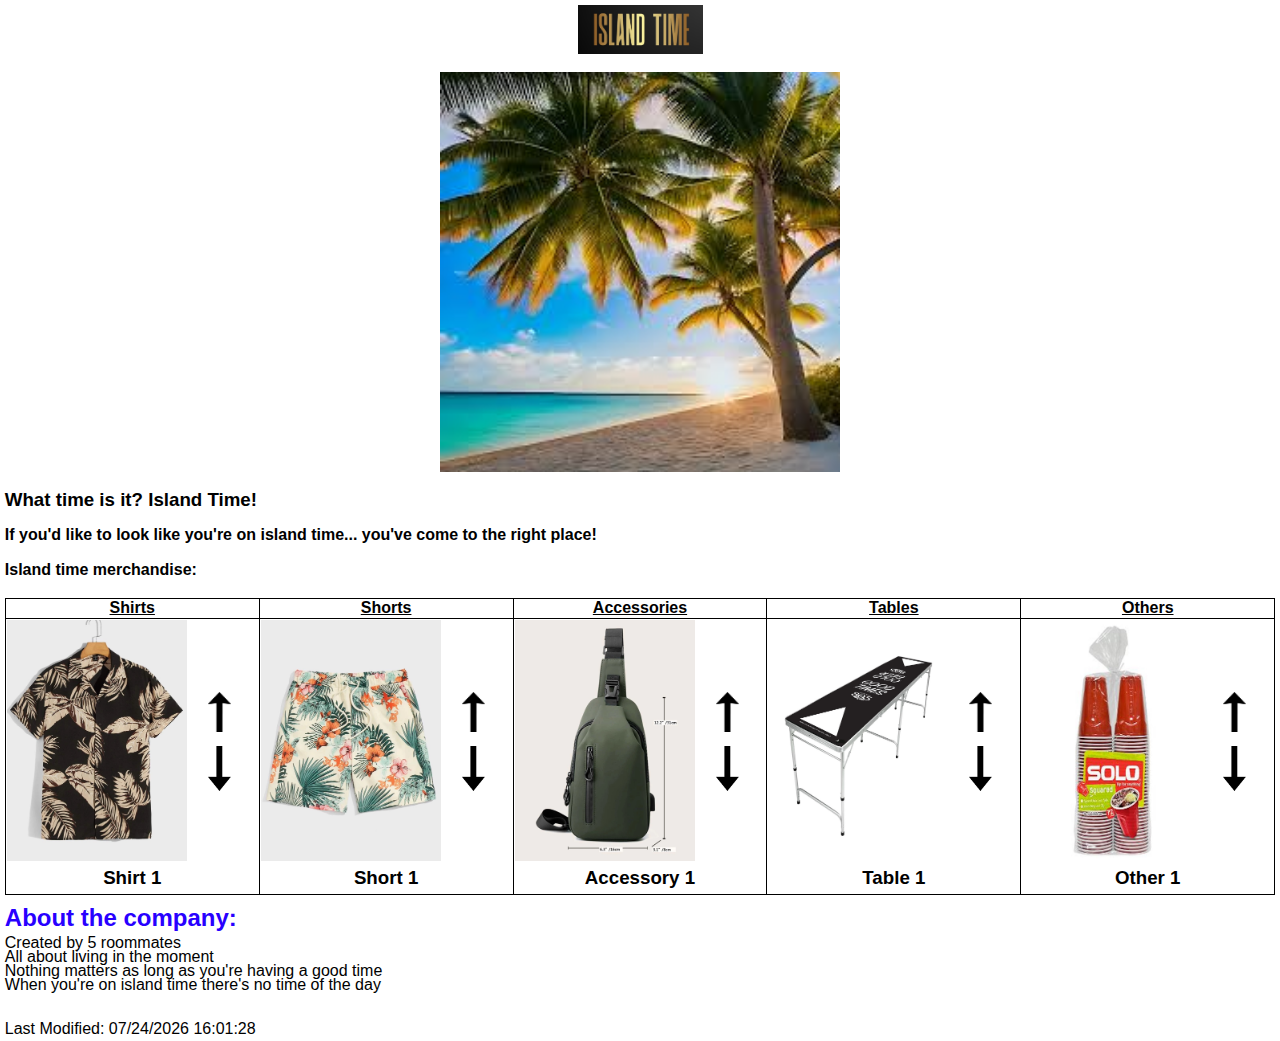
<file: index.html>
<!DOCTYPE html>
<html>

  <head>
    <meta charset="utf-8">
    <meta name="viewport" content="width=device-width, initial-scale=1">
    <title>Island Time Co.</title>
    <link rel="stylesheet" href="island_time_style_home.css">
    <script src="island_time_script_home.js"></script>
  </head>
  
  <body>
    <div class = "logoImgStyle">
        <img  class = "logoImgHome" src="assetsForHome/IslandTimeLogoHome.jpg" alt="Logo">
    </div>
    
    <p style = "text-align: center;">
      <img src="assetsForHome/islandtimeFrontPic.jpeg" width="400px"  alt="Home page front picture">
    </p>
    
    <p> 
      <h3>
        What time is it? Island Time!
      </h3>
        
      <h4>
        If you'd like to look like you're on island time... you've come to the right place! 
      </h4>
    
      <h4>
        Island time merchandise:
      </h4>
    
      <!-- 
      Start of the table that will have the featured items of each category along with hyperlink to each of the items own page.
      The fitst <tr> creates the name of each column.
      -->
      <table style="width:100%">
        <tr>
          <th style="width:20%" class = "titleRow">
            <a class =  "featureLink" href= "AllProductsPage/hawaiianShirtFilter.html">Shirts</a>
          </th>
          <th style="width:20%" class = "titleRow">
            <a class =  "featureLink" href="AllProductsPage/bottomsFilter.html">Shorts</a>
          </th> 
          <th style="width:20%" class = "titleRow">
            <a class =  "featureLink" href="https://accessories-for-it.glitch.me">Accessories</a>
          </th>
          <th style="width:20%" class = "titleRow">
            <a class =  "featureLink" href="https://tables-for-it.glitch.me">Tables</a>
          </th>
          <th style="width:20%" class = "titleRow">
            <a class =  "featureLink" href="https://otheritems-for-it.glitch.me">Others</a>
          </th>
        </tr>
        
        <!--
        This the 2nd row of the first coulmun, the one that has Hawaiian shirts in it.
        This slot will show the featured shirts that Island Time is offering.
        -->
        <tr>
          <td>
            <div class = "row">
              <div class = "column1">
                <img id="slideShirt" class = "IMGsize" src="assetsForHome/Shirts/Shirt1.jpeg" alt="Hawaiian Shirt 1">
              </div>

              <div class = "column2">
                <img onclick="nextShirt()" class = "arrow" src="assetsForHome/UpArrow.png" alt="Up arrow">
                <br>
                <img onclick="previousShirt()" class = "arrow" src="assetsForHome/DownArrow.png" alt="down arrow">
              </div>
          
            </div> 
            <h3 class = "shirt" id ="shirtName" style = "text-align: center;">
              Shirt 1
            </h3> 
          </td>
          
          <!--
          This the 2nd row of the second coulmun, the one that has Hawaiian shorts in it.
          This slot will show the featured shorts that Island Time is offering.
          -->
          <td >
            <div class = "row">
              <div class = "column1">
                <img id="slideShort" class = "IMGsize" src="assetsForHome/Shorts/short1.jpeg" alt="Shorts 1">
              </div>

             <div class = "column2">
                <img onclick="nextShort()" class = "arrow" src="assetsForHome/UpArrow.png" alt="Up arrow">
                <br>
                <img onclick="previousShort()" class = "arrow" src="assetsForHome/DownArrow.png" alt="Down arrow">
              </div>

            </div>
            <h3 class = "short" id ="shortName" style = "text-align: center;">
              Short 1
            </h3>
          </td> 
          
          <!--
          This the 2nd row of the third coulmun, the one that has island time accessories in it.
          This slot will show the featured accessories that Island Time is offering.
          -->
          <td>
            <div class = "row">
              <div class = "column1">
                <img id="slideAccessory" class = "IMGsize" src="assetsForHome/Accessories/accessory1.jpeg" alt="Accessory 1">
              </div>

             <div class = "column2">
                <img onclick="nextAccessory()" class = "arrow" src="assetsForHome/UpArrow.png" alt="Up arrow">
                <br>
                <img onclick="previousAccessory()" class = "arrow" src="assetsForHome/DownArrow.png" alt="Down arrow">
              </div>

            </div>
            <h3 class = "accessory" id ="accessoryName" style = "text-align: center;">
              Accessory 1
            </h3>
          </td>
          
          <!--
          This the 2nd row of the fourth coulmun, the one that has island time tables in it.
          This slot will show the featured tables that Island Time is offering.
          -->
          <td>
            <div class = "row">
              <div class = "column1">
                <img id="slideTable" class = "IMGsize" src="assetsForHome/Tables/pong_table_IT.jpeg" alt="Table 1">        
              </div>

             <div class = "column2">
                <img onclick="nextTable()" class = "arrow" src="assetsForHome/UpArrow.png" alt="Up arrow">
                <br>
                <img onclick="previousTable()" class = "arrow" src="assetsForHome/DownArrow.png" alt="Down arrow">
              </div>

            </div>
            <h3 class = "table" id ="tableName" style = "text-align: center;">
              Table 1
            </h3>
          </td>
          
          <!--
          This the 2nd row of the fifth coulmun, the one that has a variety of island time items not sold in the other columns.
          This slot will show the featured other items that Island Time is offering.
          -->
          <td>
            <div class = "row">
              <div class = "column1">

                <img id="slideOther" class = "IMGsize" src="assetsForHome/others/other1.jpeg" alt="Other 1">
              </div>

             <div class = "column2">
                <img onclick="nextOther()" class = "arrow" src="assetsForHome/UpArrow.png" alt="Up arrow">
                <br>
                <img onclick="previousOther()" class = "arrow" src="assetsForHome/DownArrow.png" alt="Down arrow">
              </div>
              
            </div>
            <h3 class = "other" id ="otherName" style = "text-align: center;">
              Other 1
            </h3>
          </td>
          
        </tr>
        
      </table>
    
    
      <h2>
        <strong>About the company:</strong>
      </h2>
        
        <li>Created by 5 roommates</li>
        <li>All about living in the moment</li>
        <li>Nothing matters as long as you're having a good time</li>
        <li>When you're on island time there's no time of the day</li>
    </p>
  
      
    
    <!--This is just a comment; it does not affect your page.
        Do not change or delete the code below; 
        it allows the Glitch "Remix" button to appear in the top-right corner-->
    
    
    <br />
    Last Modified:
    <script>
      document.write(document.lastModified);
    </script>
  </body>
  
</html>
</file>
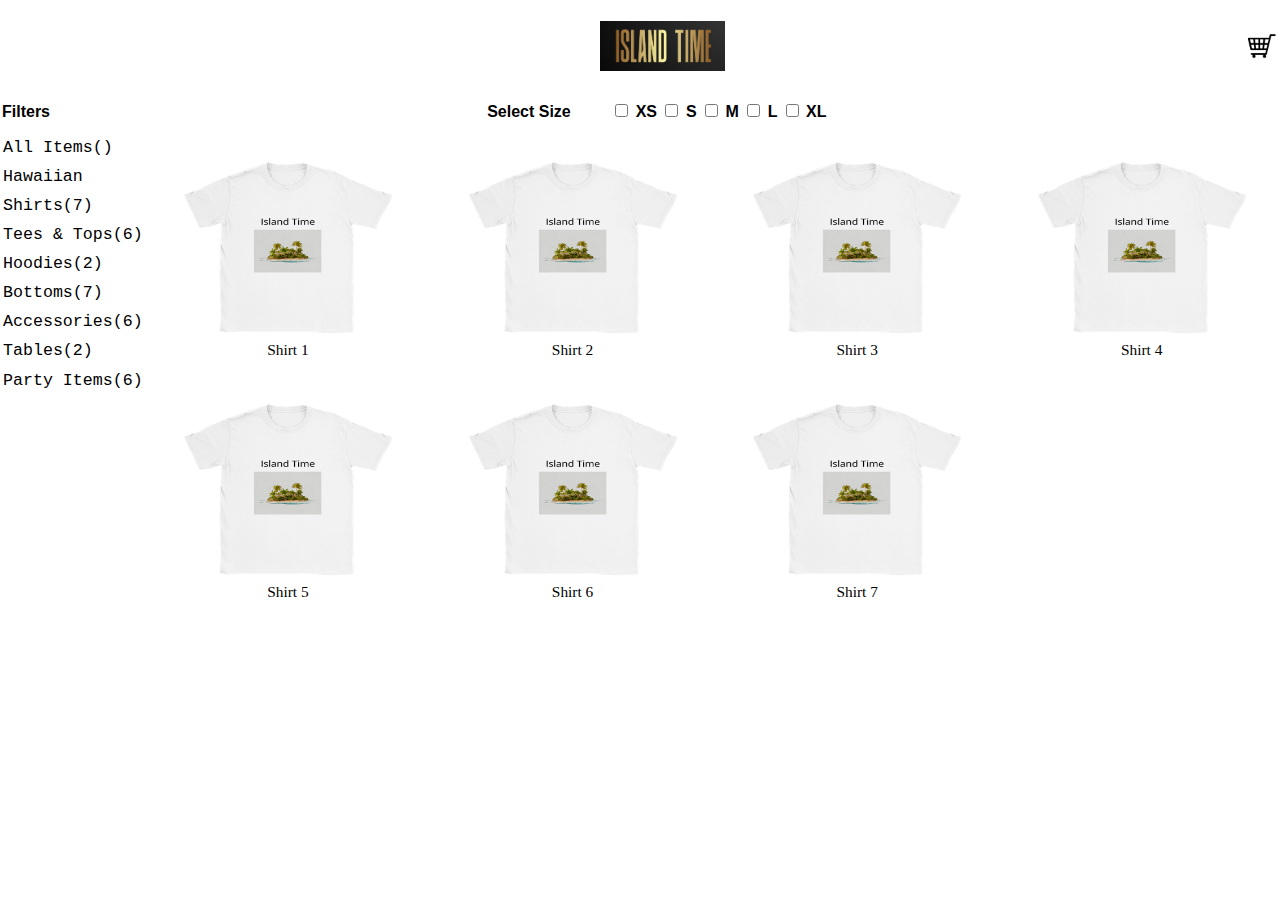
<file: AllProductsPage/accessoriesFilter.html>
<!DOCTYPE html>
<html lang="en">
<head>
    <meta charset="utf-8">
    <meta name="viewport" content="width=device-width, initial-scale=1">
    <title>Island Time Co. Shirts</title>
    <link rel="stylesheet" href="items_style.css">
    <!--<script src=""></script>-->
</head>
<body>
    <div class = "headerLinkImage">
        <h1>
            <a class = "itemLink" href="../index.html"><img  class = "logoImg" src="assestsForProductsPage/IslandTimeLogo.jpg" alt="Logo"></a>
        </h1>
        <a class = "itemLink" href="islandTimeCart.html"><img  class = "cartImg" src="assestsForProductsPage/shopping-cart-icon.jpeg" alt="ShoppingCart"></a>
    </div>
        
        
    <table style="width:100%">
        <tr> 
            <th style= "width:10%" class = "islandCategory">
                Filters
        
            </th>
            <th style="width:90%"> 

                <form>
                    <fieldset class = "sizeBox" data-role = "controlgroup" data-type = "horizontal">
                        Select Size
                       <input style = "margin-left: 3em;" type = "checkbox" id = "checkbox 1" />
                       <label for = "checkbox 1">XS</label>
           
                       <input type = "checkbox" id = "checkbox 2" />
                       <label for = "checkbox 2">S</label>
           
                       <input type = "checkbox" id = "checkbox 3" />
                       <label for = "checkbox 3">M</label>

                       <input type = "checkbox" id = "checkbox 4" />
                       <label for = "checkbox 3">L</label>

                       <input type = "checkbox" id = "checkbox 5" />
                       <label for = "checkbox 3">XL</label>
                    </fieldset>
                </form>
            </th>
        </tr>
        <tr>
            <td class = "categoryCol">
                <a class = "itemLink" href="AllItems.html" >All Items()</a>
                <br>
                <a class = "itemLink" href="hawaiianShirtFilter.html" >Hawaiian Shirts(7)</a>
                <br>
                <a class = "itemLink" href="TopsandTs.html" >Tees & Tops(6)</a>
                <br>
                <a class = "itemLink" href="hoodiesFilter.html" >Hoodies(2)</a>
                <br>
                <a class = "itemLink" href="bottomsFilter.html" >Bottoms(7)</a>
                <br>
                Accessories(6)
                <br>
                Tables(2)
                <br>
                Party Items(6)
            </td>

            <td>
                <div class ="island-grid-container">
                    <div class = "island-item"> 
                        <img  class = "itemImg" src="assestsForProductsPage/IslandTimeHolderShirt.png" alt="Shirt 1">
                        <center>Shirt 1</center>
                    </div>
                    <div class = "island-item"> 
                        <img  class = "itemImg" src="assestsForProductsPage/IslandTimeHolderShirt.png" alt="Shirt 2">
                        <center>Shirt 2</center>
                    </div>
                    <div class = "island-item"> 
                        <img  class = "itemImg" src="assestsForProductsPage/IslandTimeHolderShirt.png" alt="Shirt 3">
                        <center>Shirt 3</center>
                    </div>
                    <div class = "island-item">
                        <img  class = "itemImg" src="assestsForProductsPage/IslandTimeHolderShirt.png" alt="Shirt 4">
                        <center>Shirt 4</center>
                    </div>
                    <div class = "island-item"> 
                        <img  class = "itemImg" src="assestsForProductsPage/IslandTimeHolderShirt.png" alt="Shirt 5">
                        <center>Shirt 5</center>
                    </div>
                    <div class = "island-item"> 
                        <img  class = "itemImg" src="assestsForProductsPage/IslandTimeHolderShirt.png" alt="Shirt 6">
                        <center>Shirt 6</center>
                    </div>
                    <div class = "island-item"> 
                        <img  class = "itemImg" src="assestsForProductsPage/IslandTimeHolderShirt.png" alt="Shirt 7">
                        <center>Shirt 7</center>
                    </div>
                </div>
            </td>
        </tr>
    </table>
</body>
</html>
</file>
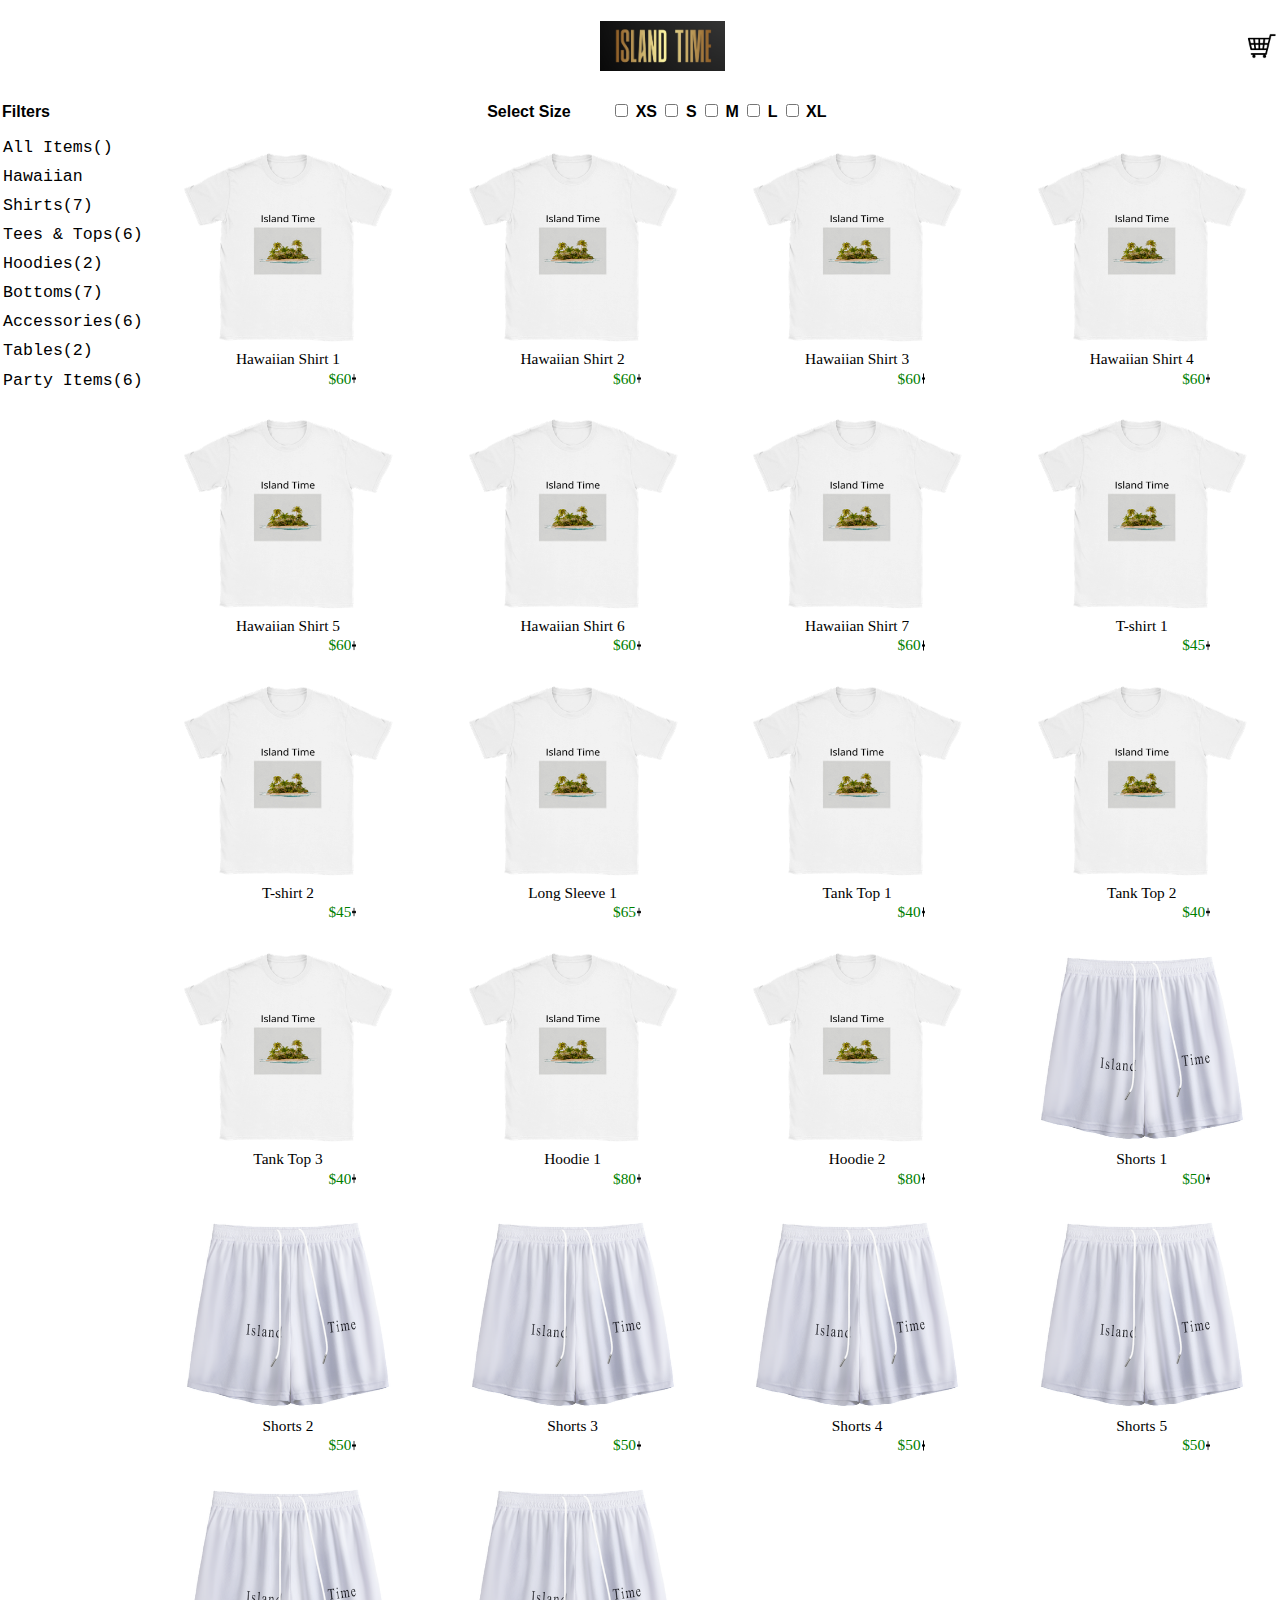
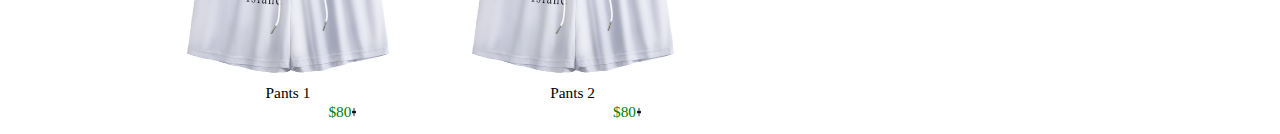
<file: AllProductsPage/AllItems.html>
<!DOCTYPE html>
<html lang="en">
<head>
    <meta charset="utf-8">
    <meta name="viewport" content="width=device-width, initial-scale=1">
    <title>Island Time Co. Shirts</title>
    <link rel="stylesheet" href="items_style.css">
    <!--<script src=""></script>-->
</head>
<body>
        
     <div class = "headerLinkImage">
        <h1>
            <a class = "itemLink" href="../index.html"><img  class = "logoImg" src="assestsForProductsPage/IslandTimeLogo.jpg" alt="Logo"></a>
        </h1>
        <a class = "itemLink" href="islandTimeCart.html"><img  class = "cartImg" src="assestsForProductsPage/shopping-cart-icon.jpeg" alt="ShoppingCart"></a>
    </div>
        
        
    <table style="width:100%">
        <tr> 
            <th style= "width:10%" class = "islandCategory">
                Filters
        
            </th>
            <th style="width:90%"> 

                <form>
                    <fieldset class = "sizeBox" data-role = "controlgroup" data-type = "horizontal">
                        Select Size
                       <input style = "margin-left: 3em;" type = "checkbox" id = "checkbox 1" />
                       <label for = "checkbox 1">XS</label>
           
                       <input type = "checkbox" id = "checkbox 2" />
                       <label for = "checkbox 2">S</label>
           
                       <input type = "checkbox" id = "checkbox 3" />
                       <label for = "checkbox 3">M</label>

                       <input type = "checkbox" id = "checkbox 4" />
                       <label for = "checkbox 3">L</label>

                       <input type = "checkbox" id = "checkbox 5" />
                       <label for = "checkbox 3">XL</label>
                    </fieldset>
                </form>
            </th>
        </tr>

        
        <tr>
            <td class = "categoryCol">
                All Items()
                <br>
                <a class = "itemLink" href="hawaiianShirtFilter.html" >Hawaiian Shirts(7)</a>
                <br>
                <a class = "itemLink" href="TopsandTs.html" >Tees & Tops(6)</a>
                <br>
                <a class = "itemLink" href="hoodiesFilter.html" >Hoodies(2)</a>
                <br>
                <a class = "itemLink" href="bottomsFilter.html" >Bottoms(7)</a>
                <br>
                Accessories(6)
                <br>
                Tables(2)
                <br>
                Party Items(6)


            </td>

            <td>
                <div class ="island-grid-container">
                    <div class = "island-item" style = "text-align: center;"> 
                        <img  class = "itemImg" src="assestsForProductsPage/IslandTimeHolderShirt.png" alt="Hawaiian Shirt 1">
                        Hawaiian Shirt 1
                        <div class="priceAmount">
                            $60
                            <img id = "Hawaiian Shirt 1" onclick = "addToCart('Hawaiian Shirt 1')" class = "addCartImg" src="assestsForProductsPage/plusSignForCart.jpeg" alt="addCart">
                        </div>
                    </div>
                    <div class = "island-item" style = "text-align: center;"> 
                        <img  class = "itemImg" src="assestsForProductsPage/IslandTimeHolderShirt.png" alt="Hawaiian Shirt 2">
                        Hawaiian Shirt 2
                        <div class="priceAmount">
                            $60
                            <img id = "Hawaiian Shirt 2" onclick = "addToCart('Hawaiian Shirt 2')" class = "addCartImg" src="assestsForProductsPage/plusSignForCart.jpeg" alt="addCart">
                        </div>
                    </div>
                    <div class = "island-item" style = "text-align: center;"> 
                        <img  class = "itemImg" src="assestsForProductsPage/IslandTimeHolderShirt.png" alt="Hawaiian Shirt 3">
                        Hawaiian Shirt 3
                        <div class="priceAmount">
                            $60
                            <img id = "Hawaiian Shirt 3" onclick = "addToCart('Hawaiian Shirt 3')" class = "addCartImg" src="assestsForProductsPage/plusSignForCart.jpeg" alt="addCart">
                        </div>
                    </div>
                    <div class = "island-item" style = "text-align: center;">
                        <img  class = "itemImg" src="assestsForProductsPage/IslandTimeHolderShirt.png" alt="Hawaiian Shirt 4">
                        Hawaiian Shirt 4
                        <div class="priceAmount">
                            $60
                            <img  class = "addCartImg" src="assestsForProductsPage/plusSignForCart.jpeg" alt="addCart">
                        </div>
                    </div>
                    <div class = "island-item" style = "text-align: center;"> 
                        <img  class = "itemImg" src="assestsForProductsPage/IslandTimeHolderShirt.png" alt="Hawaiian Shirt 5">
                        Hawaiian Shirt 5
                        <div class="priceAmount">
                            $60
                            <img  class = "addCartImg" src="assestsForProductsPage/plusSignForCart.jpeg" alt="addCart">
                        </div>
                    </div>
                    <div class = "island-item" style = "text-align: center;"> 
                        <img  class = "itemImg" src="assestsForProductsPage/IslandTimeHolderShirt.png" alt="Hawaiian Shirt 6">
                        Hawaiian Shirt 6
                        <div class="priceAmount">
                            $60
                            <img  class = "addCartImg" src="assestsForProductsPage/plusSignForCart.jpeg" alt="addCart">
                        </div>
                    </div>
                    <div class = "island-item" style = "text-align: center;"> 
                        <img  class = "itemImg" src="assestsForProductsPage/IslandTimeHolderShirt.png" alt="Hawaiian Shirt 7">
                        Hawaiian Shirt 7
                        <div class="priceAmount">
                            $60
                            <img  class = "addCartImg" src="assestsForProductsPage/plusSignForCart.jpeg" alt="addCart">
                        </div>
                    </div>

                    <div class = "island-item" style = "text-align: center;"> 
                        <img  class = "itemImg" src="assestsForProductsPage/IslandTimeHolderShirt.png" alt="T-shirt 1">
                        T-shirt 1
                        <div class="priceAmount">
                            $45
                            <img  class = "addCartImg" src="assestsForProductsPage/plusSignForCart.jpeg" alt="addCart">
                        </div>
                    </div>
                    <div class = "island-item" style = "text-align: center;"> 
                        <img  class = "itemImg" src="assestsForProductsPage/IslandTimeHolderShirt.png" alt="T-shirt 2">
                        T-shirt 2
                        <div class="priceAmount">
                            $45
                            <img  class = "addCartImg" src="assestsForProductsPage/plusSignForCart.jpeg" alt="addCart">
                        </div>
                    </div>
                    <div class = "island-item" style = "text-align: center;"> 
                        <img  class = "itemImg" src="assestsForProductsPage/IslandTimeHolderShirt.png" alt="Long Sleeve 1">
                        Long Sleeve 1
                        <div class="priceAmount">
                            $65
                            <img  class = "addCartImg" src="assestsForProductsPage/plusSignForCart.jpeg" alt="addCart">
                        </div>
                    </div>
                    <div class = "island-item" style = "text-align: center;">
                        <img  class = "itemImg" src="assestsForProductsPage/IslandTimeHolderShirt.png" alt="Tank Top 1">
                        Tank Top 1
                        <div class="priceAmount">
                            $40
                            <img  class = "addCartImg" src="assestsForProductsPage/plusSignForCart.jpeg" alt="addCart">
                        </div>
                    </div>
                    <div class = "island-item" style = "text-align: center;"> 
                        <img  class = "itemImg" src="assestsForProductsPage/IslandTimeHolderShirt.png" alt="Tank Top 2">
                        Tank Top 2
                        <div class="priceAmount">
                            $40
                            <img  class = "addCartImg" src="assestsForProductsPage/plusSignForCart.jpeg" alt="addCart">
                        </div>
                    </div>
                    <div class = "island-item" style = "text-align: center;"> 
                        <img  class = "itemImg" src="assestsForProductsPage/IslandTimeHolderShirt.png" alt="Tank Top 3">
                        Tank Top 3
                        <div class="priceAmount">
                            $40
                            <img  class = "addCartImg" src="assestsForProductsPage/plusSignForCart.jpeg" alt="addCart">
                        </div>
                    </div>
        
                    <div class = "island-item" style = "text-align: center;"> 
                        <img  class = "itemImg" src="assestsForProductsPage/IslandTimeHolderShirt.png" alt="Hoodie 1">
                        Hoodie 1
                        <div class="priceAmount">
                            $80
                            <img  class = "addCartImg" src="assestsForProductsPage/plusSignForCart.jpeg" alt="addCart">
                        </div>
                    </div>
                    <div class = "island-item" style = "text-align: center;"> 
                        <img  class = "itemImg" src="assestsForProductsPage/IslandTimeHolderShirt.png" alt="Hoodie 2">
                        Hoodie 2
                        <div class="priceAmount">
                            $80
                            <img  class = "addCartImg" src="assestsForProductsPage/plusSignForCart.jpeg" alt="addCart">
                        </div>
                    </div>

                    <div class = "island-item" style = "text-align: center;"> 
                        <img  class = "itemImg" src="assestsForProductsPage/islandTimeHolderBottoms.png" alt="Shorts 1">
                        Shorts 1
                        <div class="priceAmount">
                            $50
                            <img  class = "addCartImg" src="assestsForProductsPage/plusSignForCart.jpeg" alt="addCart">
                        </div>
                    </div>
                    <div class = "island-item" style = "text-align: center;"> 
                        <img  class = "itemImg" src="assestsForProductsPage/islandTimeHolderBottoms.png" alt="Shorts 2">
                        Shorts 2
                        <div class="priceAmount">
                            $50
                            <img  class = "addCartImg" src="assestsForProductsPage/plusSignForCart.jpeg" alt="addCart">
                        </div>
                    </div>
                    <div class = "island-item" style = "text-align: center;"> 
                        <img  class = "itemImg" src="assestsForProductsPage/islandTimeHolderBottoms.png" alt="Shorts 3">
                        Shorts 3
                        <div class="priceAmount">
                            $50
                            <img  class = "addCartImg" src="assestsForProductsPage/plusSignForCart.jpeg" alt="addCart">
                        </div>
                    </div>
                    <div class = "island-item" style = "text-align: center;"> 
                        <img  class = "itemImg" src="assestsForProductsPage/islandTimeHolderBottoms.png" alt="Shorts 4">
                        Shorts 4
                        <div class="priceAmount">
                            $50
                            <img  class = "addCartImg" src="assestsForProductsPage/plusSignForCart.jpeg" alt="addCart">
                        </div>
                    </div>
                    <div class = "island-item" style = "text-align: center;"> 
                        <img  class = "itemImg" src="assestsForProductsPage/islandTimeHolderBottoms.png" alt="Shorts 5">
                        Shorts 5
                        <div class="priceAmount">
                            $50
                            <img  class = "addCartImg" src="assestsForProductsPage/plusSignForCart.jpeg" alt="addCart">
                        </div>
                    </div>
                    <div class = "island-item" style = "text-align: center;"> 
                        <img  class = "itemImg" src="assestsForProductsPage/islandTimeHolderBottoms.png" alt="Pants 1">
                        Pants 1
                        <div class="priceAmount">
                            $80
                            <img  class = "addCartImg" src="assestsForProductsPage/plusSignForCart.jpeg" alt="addCart">
                        </div>
                    </div>
                    <div class = "island-item" style = "text-align: center;"> 
                        <img  class = "itemImg" src="assestsForProductsPage/islandTimeHolderBottoms.png" alt="Pants 2">
                        Pants 2
                        <div class="priceAmount">
                            $80
                            <img  class = "addCartImg" src="assestsForProductsPage/plusSignForCart.jpeg" alt="addCart">
                        </div>
                    </div>
                </div>
            </td>
        </tr>
    </table>
</body>
</html>
</file>
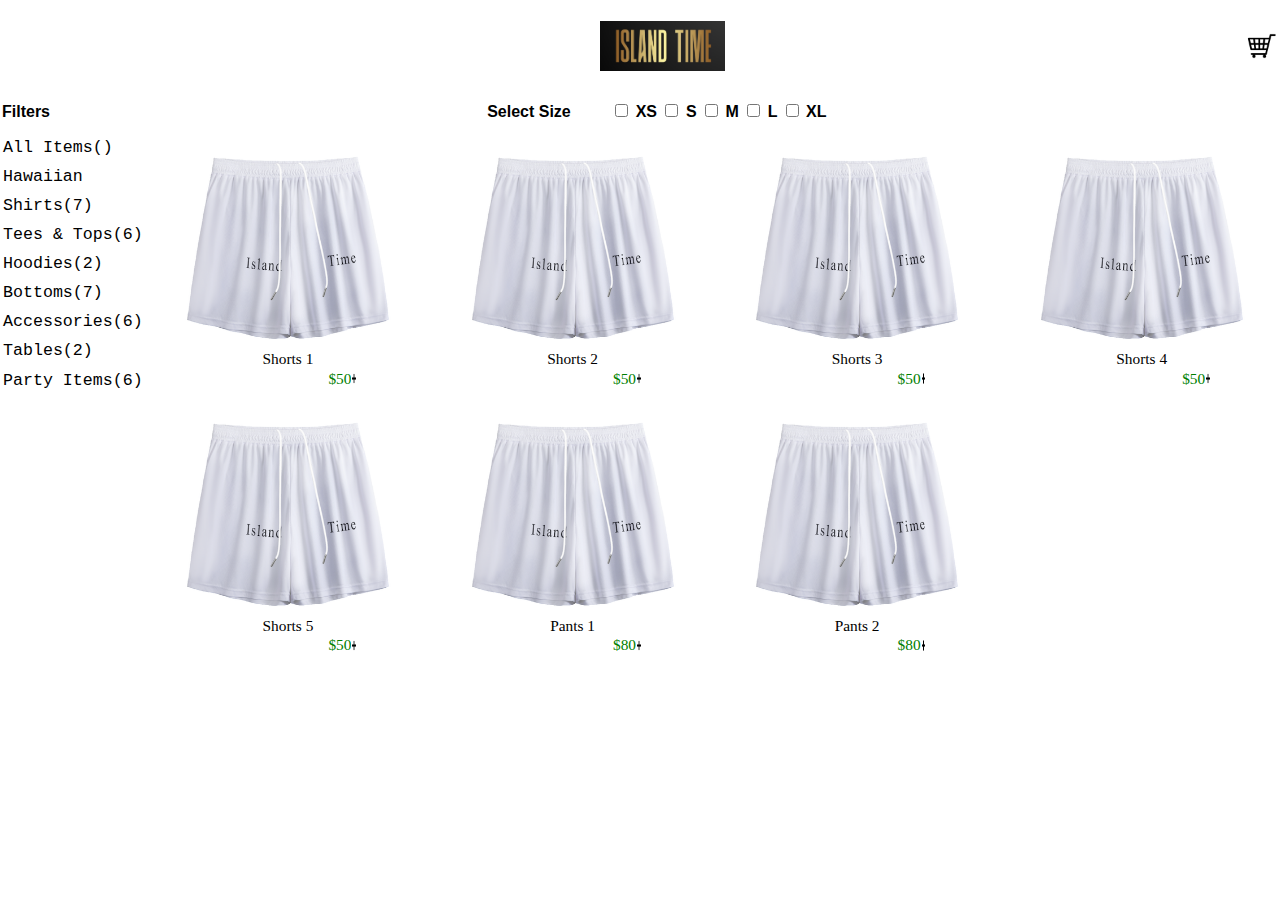
<file: AllProductsPage/bottomsFilter.html>
<!DOCTYPE html>
<html lang="en">
<head>
    <meta charset="utf-8">
    <meta name="viewport" content="width=device-width, initial-scale=1">
    <title>Island Time Co. Shirts</title>
    <link rel="stylesheet" href="items_style.css">
    <!--<script src=""></script>-->
</head>
<body>
    <div class = "headerLinkImage">
        <h1>
            <a class = "itemLink" href="../index.html"><img  class = "logoImg" src="assestsForProductsPage/IslandTimeLogo.jpg" alt="Logo"></a>
        </h1>
        <a class = "itemLink" href="islandTimeCart.html"><img  class = "cartImg" src="assestsForProductsPage/shopping-cart-icon.jpeg" alt="ShoppingCart"></a>
    </div>
        
        
    <table style="width:100%">
        <tr> 
            <th style= "width:10%" class = "islandCategory">
                Filters
        
            </th>
            <th style="width:90%"> 

                <form>
                    <fieldset class = "sizeBox" data-role = "controlgroup" data-type = "horizontal">
                        Select Size
                       <input style = "margin-left: 3em;" type = "checkbox" id = "checkbox 1" />
                       <label for = "checkbox 1">XS</label>
           
                       <input type = "checkbox" id = "checkbox 2" />
                       <label for = "checkbox 2">S</label>
           
                       <input type = "checkbox" id = "checkbox 3" />
                       <label for = "checkbox 3">M</label>

                       <input type = "checkbox" id = "checkbox 4" />
                       <label for = "checkbox 3">L</label>

                       <input type = "checkbox" id = "checkbox 5" />
                       <label for = "checkbox 3">XL</label>
                    </fieldset>
                </form>
            </th>
        </tr>

        <tr>
            <td class = "categoryCol">
                <a class = "itemLink" href="AllItems.html" >All Items()</a>
                <br>
                <a class = "itemLink" href="hawaiianShirtFilter.html" >Hawaiian Shirts(7)</a>
                <br>
                <a class = "itemLink" href="TopsandTs.html" >Tees & Tops(6)</a>
                <br>
                <a class = "itemLink" href="hoodiesFilter.html" >Hoodies(2)</a>
                <br>
                Bottoms(7)
                <br>
                Accessories(6)
                <br>
                Tables(2)
                <br>
                Party Items(6)
            </td>

            <td>
                <div class ="island-grid-container">
                    <div class = "island-item" style = "text-align: center;"> 
                        <img  class = "itemImg" src="assestsForProductsPage/islandTimeHolderBottoms.png" alt="Shorts 1">
                        Shorts 1
                        <div class="priceAmount">
                            $50
                            <img  class = "addCartImg" src="assestsForProductsPage/plusSignForCart.jpeg" alt="addCart">
                        </div>
                    </div>
                    <div class = "island-item" style = "text-align: center;"> 
                        <img  class = "itemImg" src="assestsForProductsPage/islandTimeHolderBottoms.png" alt="Shorts 2">
                        Shorts 2
                        <div class="priceAmount">
                            $50
                            <img  class = "addCartImg" src="assestsForProductsPage/plusSignForCart.jpeg" alt="addCart">
                        </div>
                    </div>
                    <div class = "island-item" style = "text-align: center;"> 
                        <img  class = "itemImg" src="assestsForProductsPage/islandTimeHolderBottoms.png" alt="Shorts 3">
                        Shorts 3
                        <div class="priceAmount">
                            $50
                            <img  class = "addCartImg" src="assestsForProductsPage/plusSignForCart.jpeg" alt="addCart">
                        </div>
                    </div>
                    <div class = "island-item" style = "text-align: center;"> 
                        <img  class = "itemImg" src="assestsForProductsPage/islandTimeHolderBottoms.png" alt="Shorts 4">
                        Shorts 4
                        <div class="priceAmount">
                            $50
                            <img  class = "addCartImg" src="assestsForProductsPage/plusSignForCart.jpeg" alt="addCart">
                        </div>
                    </div>
                    <div class = "island-item" style = "text-align: center;"> 
                        <img  class = "itemImg" src="assestsForProductsPage/islandTimeHolderBottoms.png" alt="Shorts 5">
                        Shorts 5
                        <div class="priceAmount">
                            $50
                            <img  class = "addCartImg" src="assestsForProductsPage/plusSignForCart.jpeg" alt="addCart">
                        </div>
                    </div>
                    <div class = "island-item" style = "text-align: center;"> 
                        <img  class = "itemImg" src="assestsForProductsPage/islandTimeHolderBottoms.png" alt="Pants 1">
                        Pants 1
                        <div class="priceAmount">
                            $80
                            <img  class = "addCartImg" src="assestsForProductsPage/plusSignForCart.jpeg" alt="addCart">
                        </div>
                    </div>
                    <div class = "island-item" style = "text-align: center;"> 
                        <img  class = "itemImg" src="assestsForProductsPage/islandTimeHolderBottoms.png" alt="Pants 2">
                        Pants 2
                        <div class="priceAmount">
                            $80
                            <img  class = "addCartImg" src="assestsForProductsPage/plusSignForCart.jpeg" alt="addCart">
                        </div>
                    </div>
                </div>
            </td>
        </tr>
    </table>
</body>
</html>
</file>
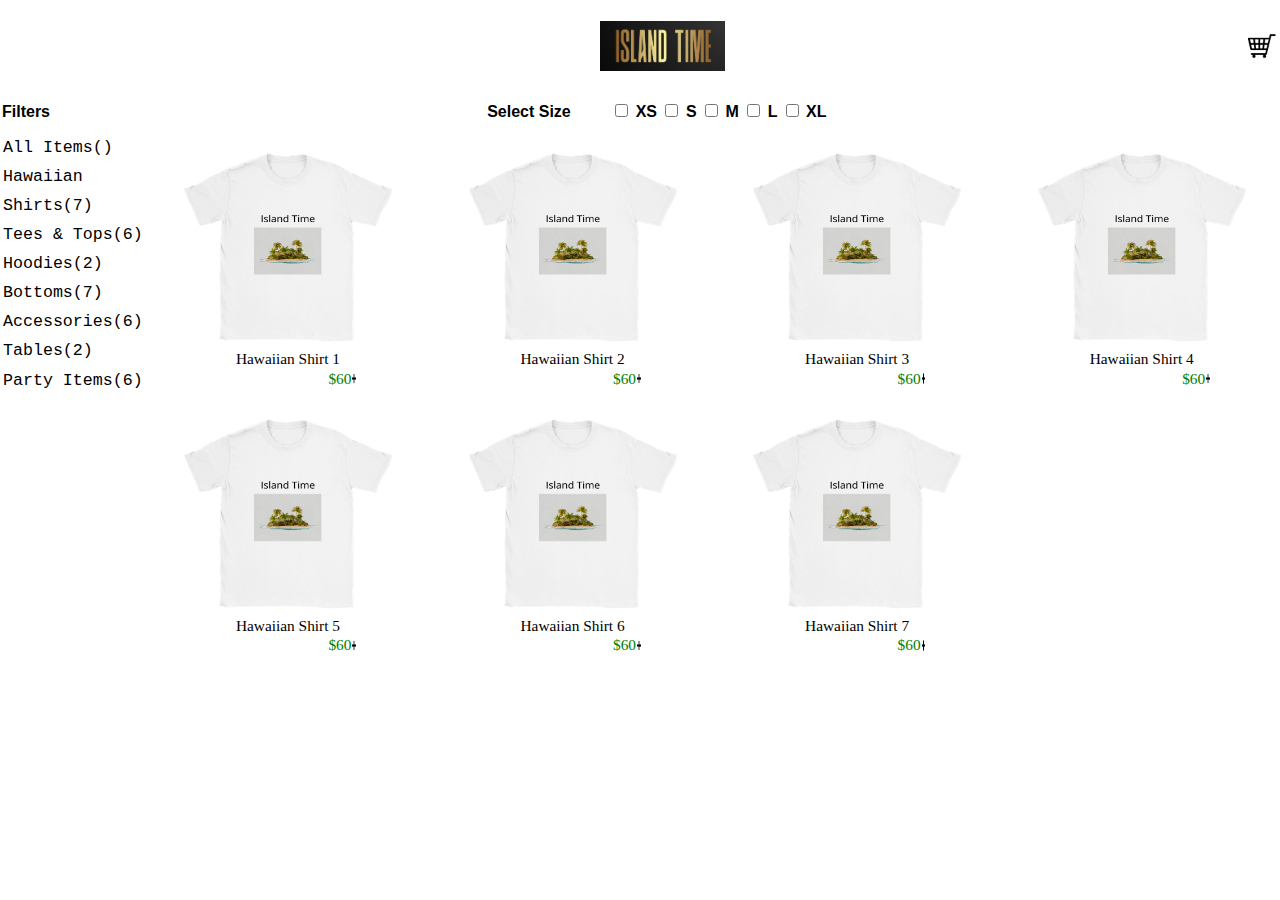
<file: AllProductsPage/hawaiianShirtFilter.html>
<!DOCTYPE html>
<html lang="en">
<head>
    <meta charset="utf-8">
    <meta name="viewport" content="width=device-width, initial-scale=1">
    <title>Island Time Co. Shirts</title>
    <link rel="stylesheet" href="items_style.css">
    <!--<script src=""></script>-->
</head>
<body>
    <div class = "headerLinkImage">
        <h1>
            <a class = "itemLink" href="../index.html"><img  class = "logoImg" src="assestsForProductsPage/IslandTimeLogo.jpg" alt="Logo"></a>
        </h1>
        <a class = "itemLink" href="islandTimeCart.html"><img  class = "cartImg" src="assestsForProductsPage/shopping-cart-icon.jpeg" alt="ShoppingCart"></a>
    </div>
        
        
    <table style="width:100%">
        <tr> 
            <th style= "width:10%" class = "islandCategory">
                Filters
        
            </th>
            <th style="width:90%"> 

                <form>
                    <fieldset class = "sizeBox" data-role = "controlgroup" data-type = "horizontal">
                        Select Size
                       <input style = "margin-left: 3em;" type = "checkbox" id = "checkbox 1" />
                       <label for = "checkbox 1">XS</label>
           
                       <input type = "checkbox" id = "checkbox 2" />
                       <label for = "checkbox 2">S</label>
           
                       <input type = "checkbox" id = "checkbox 3" />
                       <label for = "checkbox 3">M</label>

                       <input type = "checkbox" id = "checkbox 4" />
                       <label for = "checkbox 3">L</label>

                       <input type = "checkbox" id = "checkbox 5" />
                       <label for = "checkbox 3">XL</label>
                    </fieldset>
                </form>
            </th>
        </tr>

        <tr>
            <td class = "categoryCol">
                <a class = "itemLink" href="AllItems.html" >All Items()</a>
                <br>
                Hawaiian Shirts(7)
                <br>
                <a class = "itemLink" href="TopsandTs.html" >Tees & Tops(6)</a>
                <br>
                <a class = "itemLink" href="hoodiesFilter.html" >Hoodies(2)</a>
                <br>
                <a class = "itemLink" href="bottomsFilter.html" >Bottoms(7)</a>
                <br>
                Accessories(6)
                <br>
                Tables(2)
                <br>
                Party Items(6)
            </td>

            <td>
                <div class ="island-grid-container">
                    <div class = "island-item" style = "text-align: center;"> 
                        <img  class = "itemImg" src="assestsForProductsPage/IslandTimeHolderShirt.png" alt="Hawaiian Shirt 1">
                        Hawaiian Shirt 1
                        <div class="priceAmount">
                            $60
                            <img id = "Hawaiian Shirt 1" onclick = "addToCart('Hawaiian Shirt 1')" class = "addCartImg" src="assestsForProductsPage/plusSignForCart.jpeg" alt="addCart">
                        </div>
                    </div>
                    <div class = "island-item" style = "text-align: center;"> 
                        <img  class = "itemImg" src="assestsForProductsPage/IslandTimeHolderShirt.png" alt="Hawaiian Shirt 2">
                        Hawaiian Shirt 2
                        <div class="priceAmount">
                            $60
                            <img id = "Hawaiian Shirt 2" onclick = "addToCart('Hawaiian Shirt 2')" class = "addCartImg" src="assestsForProductsPage/plusSignForCart.jpeg" alt="addCart">
                        </div>
                    </div>
                    <div class = "island-item" style = "text-align: center;"> 
                        <img  class = "itemImg" src="assestsForProductsPage/IslandTimeHolderShirt.png" alt="Hawaiian Shirt 3">
                        Hawaiian Shirt 3
                        <div class="priceAmount">
                            $60
                            <img id = "Hawaiian Shirt 3" onclick = "addToCart('Hawaiian Shirt 3')" class = "addCartImg" src="assestsForProductsPage/plusSignForCart.jpeg" alt="addCart">
                        </div>
                    </div>
                    <div class = "island-item" style = "text-align: center;">
                        <img  class = "itemImg" src="assestsForProductsPage/IslandTimeHolderShirt.png" alt="Hawaiian Shirt 4">
                        Hawaiian Shirt 4
                        <div class="priceAmount">
                            $60
                            <img  class = "addCartImg" src="assestsForProductsPage/plusSignForCart.jpeg" alt="addCart">
                        </div>
                    </div>
                    <div class = "island-item" style = "text-align: center;"> 
                        <img  class = "itemImg" src="assestsForProductsPage/IslandTimeHolderShirt.png" alt="Hawaiian Shirt 5">
                        Hawaiian Shirt 5
                        <div class="priceAmount">
                            $60
                            <img  class = "addCartImg" src="assestsForProductsPage/plusSignForCart.jpeg" alt="addCart">
                        </div>
                    </div>
                    <div class = "island-item" style = "text-align: center;"> 
                        <img  class = "itemImg" src="assestsForProductsPage/IslandTimeHolderShirt.png" alt="Hawaiian Shirt 6">
                        Hawaiian Shirt 6
                        <div class="priceAmount">
                            $60
                            <img  class = "addCartImg" src="assestsForProductsPage/plusSignForCart.jpeg" alt="addCart">
                        </div>
                    </div>
                    <div class = "island-item" style = "text-align: center;"> 
                        <img  class = "itemImg" src="assestsForProductsPage/IslandTimeHolderShirt.png" alt="Hawaiian Shirt 7">
                        Hawaiian Shirt 7
                        <div class="priceAmount">
                            $60
                            <img  class = "addCartImg" src="assestsForProductsPage/plusSignForCart.jpeg" alt="addCart">
                        </div>
                    </div>
                </div>
            </td>
        </tr>
    </table>
</body>
</html>
</file>
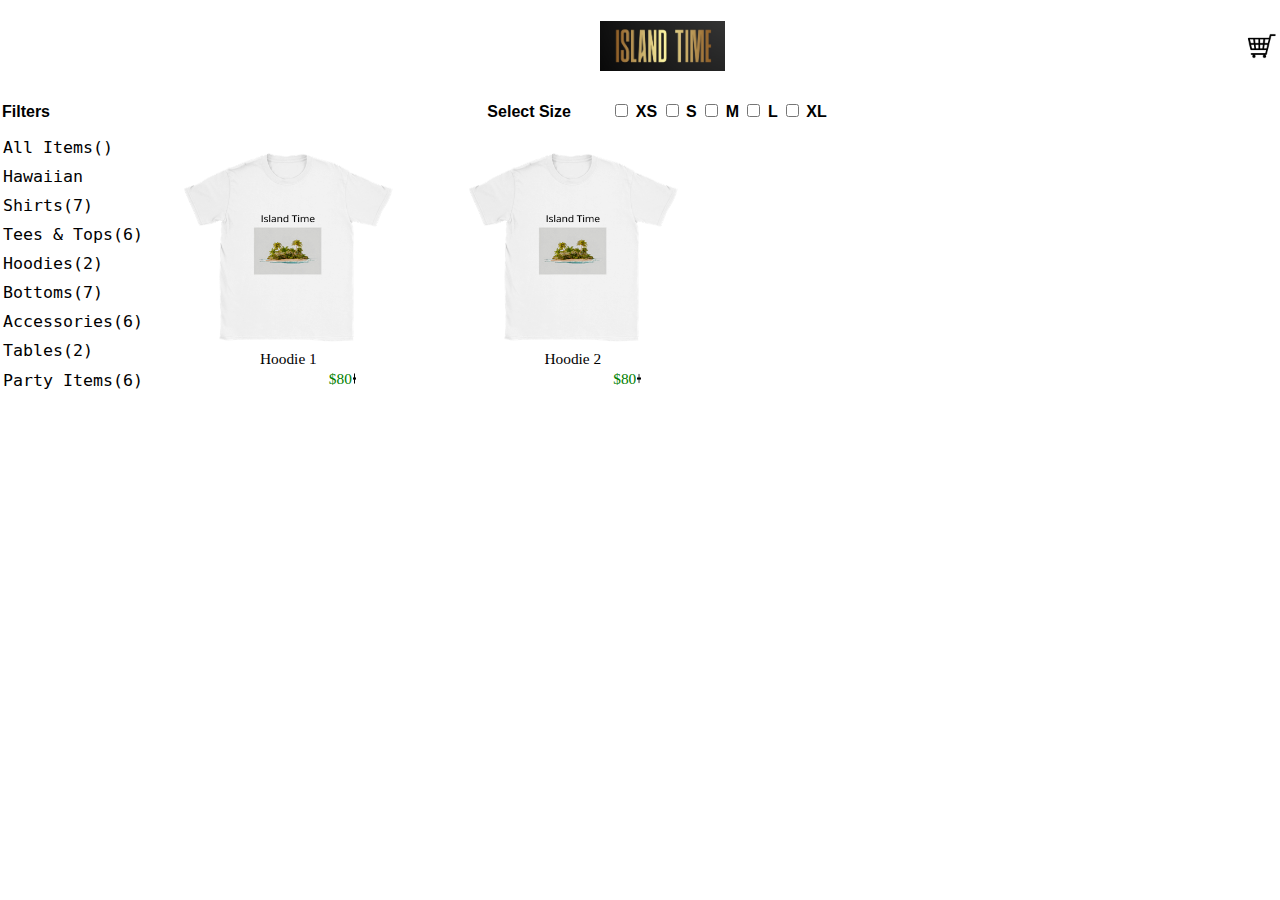
<file: AllProductsPage/hoodiesFilter.html>
<!DOCTYPE html>
<html lang="en">
<head>
    <meta charset="utf-8">
    <meta name="viewport" content="width=device-width, initial-scale=1">
    <title>Island Time Co. Shirts</title>
    <link rel="stylesheet" href="items_style.css">
    <!--<script src=""></script>-->
</head>
<body>
    <div class = "headerLinkImage">
        <h1>
            <a class = "itemLink" href="../index.html"><img  class = "logoImg" src="assestsForProductsPage/IslandTimeLogo.jpg" alt="Logo"></a>
        </h1>
        <a class = "itemLink" href="islandTimeCart.html"><img  class = "cartImg" src="assestsForProductsPage/shopping-cart-icon.jpeg" alt="ShoppingCart"></a>
    </div>
        
        
    <table style="width:100%">
        <tr> 
            <th style= "width:10%" class = "islandCategory">
                Filters
        
            </th>
            <th style="width:90%"> 

                <form>
                    <fieldset class = "sizeBox" data-role = "controlgroup" data-type = "horizontal">
                        Select Size
                       <input style = "margin-left: 3em;" type = "checkbox" id = "checkbox 1" />
                       <label for = "checkbox 1">XS</label>
           
                       <input type = "checkbox" id = "checkbox 2" />
                       <label for = "checkbox 2">S</label>
           
                       <input type = "checkbox" id = "checkbox 3" />
                       <label for = "checkbox 3">M</label>

                       <input type = "checkbox" id = "checkbox 4" />
                       <label for = "checkbox 3">L</label>

                       <input type = "checkbox" id = "checkbox 5" />
                       <label for = "checkbox 3">XL</label>
                    </fieldset>
                </form>
            </th>
        </tr>

        <tr>
            <td class = "categoryCol">
                <a class = "itemLink" href="AllItems.html" >All Items()</a>
                <br>
                <a class = "itemLink" href="hawaiianShirtFilter.html" >Hawaiian Shirts(7)</a>
                <br>
                <a class = "itemLink" href="TopsandTs.html" >Tees & Tops(6)</a>
                <br>
                Hoodies(2)
                <br>
                <a class = "itemLink" href="bottomsFilter.html" >Bottoms(7)</a>
                <br>
                Accessories(6)
                <br>
                Tables(2)
                <br>
                Party Items(6)
            </td>

            <td>
                <div class ="island-grid-container">
                    <div class = "island-item" style = "text-align: center;"> 
                        <img  class = "itemImg" src="assestsForProductsPage/IslandTimeHolderShirt.png" alt="Hoodie 1">
                        Hoodie 1
                        <div class="priceAmount">
                            $80
                            <img  class = "addCartImg" src="assestsForProductsPage/plusSignForCart.jpeg" alt="addCart">
                        </div>
                    </div>
                    <div class = "island-item" style = "text-align: center;"> 
                        <img  class = "itemImg" src="assestsForProductsPage/IslandTimeHolderShirt.png" alt="Hoodie 2">
                        Hoodie 2
                        <div class="priceAmount">
                            $80
                            <img  class = "addCartImg" src="assestsForProductsPage/plusSignForCart.jpeg" alt="addCart">
                        </div>
                    </div>
                </div>
            </td>
        </tr>
    </table>
</body>
</html>
</file>
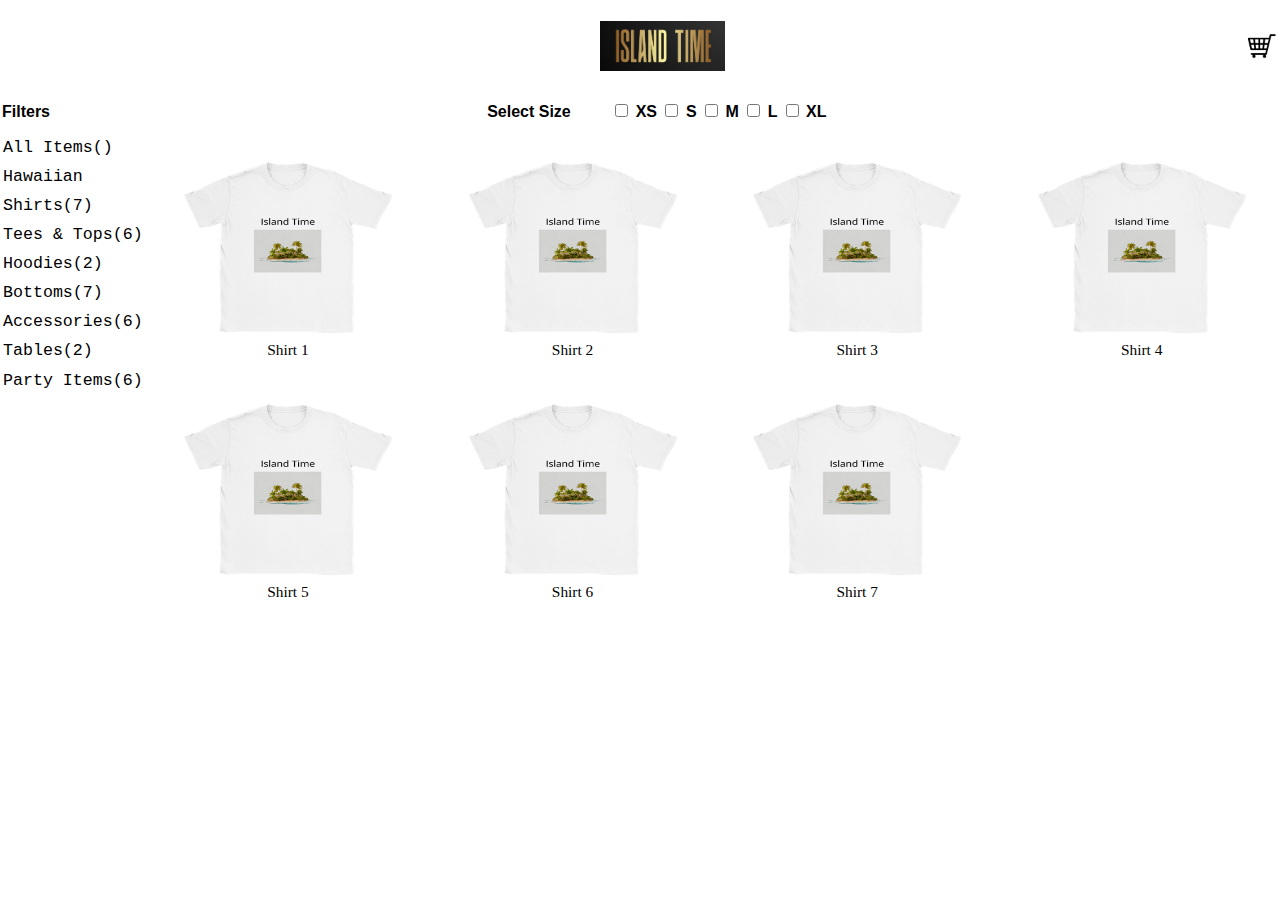
<file: AllProductsPage/partyItemsFilter.html>
<!DOCTYPE html>
<html lang="en">
<head>
    <meta charset="utf-8">
    <meta name="viewport" content="width=device-width, initial-scale=1">
    <title>Island Time Co. Shirts</title>
    <link rel="stylesheet" href="items_style.css">
    <!--<script src=""></script>-->
</head>
<body>
    <div class = "headerLinkImage">
        <h1>
            <a class = "itemLink" href="../index.html"><img  class = "logoImg" src="assestsForProductsPage/IslandTimeLogo.jpg" alt="Logo"></a>
        </h1>
        <a class = "itemLink" href="islandTimeCart.html"><img  class = "cartImg" src="assestsForProductsPage/shopping-cart-icon.jpeg" alt="ShoppingCart"></a>
    </div>
        
        
    <table style="width:100%">
        <tr> 
            <th style= "width:10%" class = "islandCategory">
                Filters
        
            </th>
            <th style="width:90%"> 

                <form>
                    <fieldset class = "sizeBox" data-role = "controlgroup" data-type = "horizontal">
                        Select Size
                       <input style = "margin-left: 3em;" type = "checkbox" id = "checkbox 1" />
                       <label for = "checkbox 1">XS</label>
           
                       <input type = "checkbox" id = "checkbox 2" />
                       <label for = "checkbox 2">S</label>
           
                       <input type = "checkbox" id = "checkbox 3" />
                       <label for = "checkbox 3">M</label>

                       <input type = "checkbox" id = "checkbox 4" />
                       <label for = "checkbox 3">L</label>

                       <input type = "checkbox" id = "checkbox 5" />
                       <label for = "checkbox 3">XL</label>
                    </fieldset>
                </form>
            </th>
        </tr>
        
        <tr>
            <td class = "categoryCol">
                <a class = "itemLink" href="AllItems.html" >All Items()</a>
                <br>
                <a class = "itemLink" href="hawaiianShirtFilter.html" >Hawaiian Shirts(7)</a>
                <br>
                <a class = "itemLink" href="TopsandTs.html" >Tees & Tops(6)</a>
                <br>
                <a class = "itemLink" href="hoodiesFilter.html" >Hoodies(2)</a>
                <br>
                <a class = "itemLink" href="bottomsFilter.html" >Bottoms(7)</a>
                <br>
                Accessories(6)
                <br>
                Tables(2)
                <br>
                Party Items(6)
            </td>

            <td>
                <div class ="island-grid-container">
                    <div class = "island-item"> 
                        <img  class = "itemImg" src="assestsForProductsPage/IslandTimeHolderShirt.png" alt="Shirt 1">
                        <center>Shirt 1</center>
                    </div>
                    <div class = "island-item"> 
                        <img  class = "itemImg" src="assestsForProductsPage/IslandTimeHolderShirt.png" alt="Shirt 2">
                        <center>Shirt 2</center>
                    </div>
                    <div class = "island-item"> 
                        <img  class = "itemImg" src="assestsForProductsPage/IslandTimeHolderShirt.png" alt="Shirt 3">
                        <center>Shirt 3</center>
                    </div>
                    <div class = "island-item">
                        <img  class = "itemImg" src="assestsForProductsPage/IslandTimeHolderShirt.png" alt="Shirt 4">
                        <center>Shirt 4</center>
                    </div>
                    <div class = "island-item"> 
                        <img  class = "itemImg" src="assestsForProductsPage/IslandTimeHolderShirt.png" alt="Shirt 5">
                        <center>Shirt 5</center>
                    </div>
                    <div class = "island-item"> 
                        <img  class = "itemImg" src="assestsForProductsPage/IslandTimeHolderShirt.png" alt="Shirt 6">
                        <center>Shirt 6</center>
                    </div>
                    <div class = "island-item"> 
                        <img  class = "itemImg" src="assestsForProductsPage/IslandTimeHolderShirt.png" alt="Shirt 7">
                        <center>Shirt 7</center>
                    </div>
                </div>
            </td>
        </tr>
    </table>
</body>
</html>
</file>
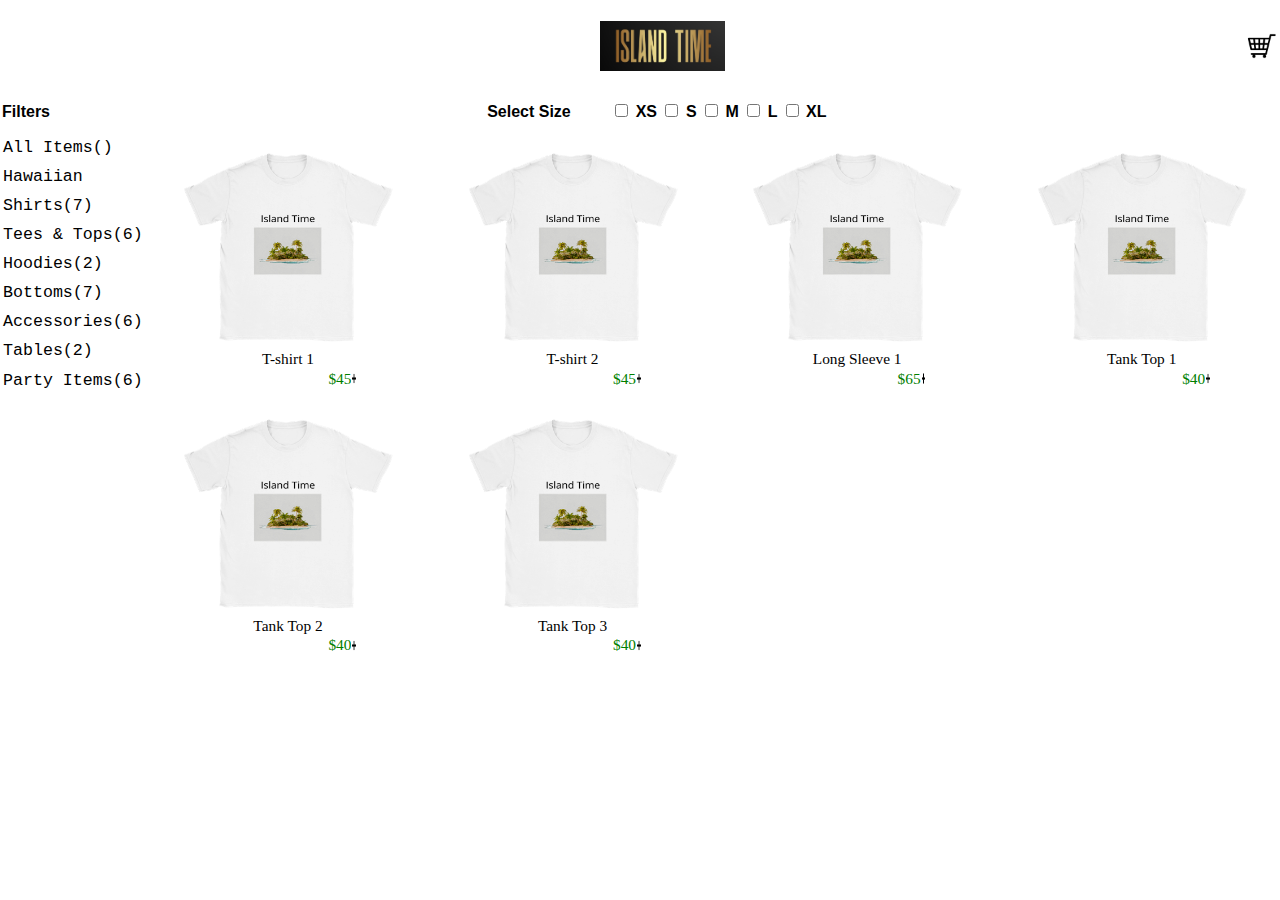
<file: AllProductsPage/TopsandTs.html>
<!DOCTYPE html>
<html lang="en">
<head>
    <meta charset="utf-8">
    <meta name="viewport" content="width=device-width, initial-scale=1">
    <title>Island Time Co. Shirts</title>
    <link rel="stylesheet" href="items_style.css">
    <!--<script src=""></script>-->
</head>
<body>
    <div class = "headerLinkImage">
        <h1>
            <a class = "itemLink" href="../index.html"><img  class = "logoImg" src="assestsForProductsPage/IslandTimeLogo.jpg" alt="Logo"></a>
        </h1>
        <a class = "itemLink" href="islandTimeCart.html"><img  class = "cartImg" src="assestsForProductsPage/shopping-cart-icon.jpeg" alt="ShoppingCart"></a>
    </div>
        
        
    <table style="width:100%">
        <tr> 
            <th style= "width:10%" class = "islandCategory">
                Filters
        
            </th>
            <th style="width:90%"> 

                <form>
                    <fieldset class = "sizeBox" data-role = "controlgroup" data-type = "horizontal">
                        Select Size
                       <input style = "margin-left: 3em;" type = "checkbox" id = "checkbox 1" />
                       <label for = "checkbox 1">XS</label>
           
                       <input type = "checkbox" id = "checkbox 2" />
                       <label for = "checkbox 2">S</label>
           
                       <input type = "checkbox" id = "checkbox 3" />
                       <label for = "checkbox 3">M</label>

                       <input type = "checkbox" id = "checkbox 4" />
                       <label for = "checkbox 3">L</label>

                       <input type = "checkbox" id = "checkbox 5" />
                       <label for = "checkbox 3">XL</label>
                    </fieldset>
                </form>
            </th>
        </tr>

        <tr>
            <td class = "categoryCol">
                <a class = "itemLink" href="AllItems.html" >All Items()</a>
                <br>
                <a class = "itemLink" href="hawaiianShirtFilter.html" >Hawaiian Shirts(7)</a>
                <br>
                Tees & Tops(6)
                <br>
                <a class = "itemLink" href="hoodiesFilter.html" >Hoodies(2)</a>
                <br>
                <a class = "itemLink" href="bottomsFilter.html" >Bottoms(7)</a>
                <br>
                Accessories(6)
                <br>
                Tables(2)
                <br>
                Party Items(6)
            </td>

            <td>
                <div class ="island-grid-container">
                    <div class = "island-item" style = "text-align: center;"> 
                        <img  class = "itemImg" src="assestsForProductsPage/IslandTimeHolderShirt.png" alt="T-shirt 1">
                        T-shirt 1
                        <div class="priceAmount">
                            $45
                            <img  class = "addCartImg" src="assestsForProductsPage/plusSignForCart.jpeg" alt="addCart">
                        </div>
                    </div>
                    <div class = "island-item" style = "text-align: center;"> 
                        <img  class = "itemImg" src="assestsForProductsPage/IslandTimeHolderShirt.png" alt="T-shirt 2">
                        T-shirt 2
                        <div class="priceAmount">
                            $45
                            <img  class = "addCartImg" src="assestsForProductsPage/plusSignForCart.jpeg" alt="addCart">
                        </div>
                    </div>
                    <div class = "island-item" style = "text-align: center;"> 
                        <img  class = "itemImg" src="assestsForProductsPage/IslandTimeHolderShirt.png" alt="Long Sleeve 1">
                        Long Sleeve 1
                        <div class="priceAmount">
                            $65
                            <img  class = "addCartImg" src="assestsForProductsPage/plusSignForCart.jpeg" alt="addCart">
                        </div>
                    </div>
                    <div class = "island-item" style = "text-align: center;">
                        <img  class = "itemImg" src="assestsForProductsPage/IslandTimeHolderShirt.png" alt="Tank Top 1">
                        Tank Top 1
                        <div class="priceAmount">
                            $40
                            <img  class = "addCartImg" src="assestsForProductsPage/plusSignForCart.jpeg" alt="addCart">
                        </div>
                    </div>
                    <div class = "island-item" style = "text-align: center;"> 
                        <img  class = "itemImg" src="assestsForProductsPage/IslandTimeHolderShirt.png" alt="Tank Top 2">
                        Tank Top 2
                        <div class="priceAmount">
                            $40
                            <img  class = "addCartImg" src="assestsForProductsPage/plusSignForCart.jpeg" alt="addCart">
                        </div>
                    </div>
                    <div class = "island-item" style = "text-align: center;"> 
                        <img  class = "itemImg" src="assestsForProductsPage/IslandTimeHolderShirt.png" alt="Tank Top 3">
                        Tank Top 3
                        <div class="priceAmount">
                            $40
                            <img  class = "addCartImg" src="assestsForProductsPage/plusSignForCart.jpeg" alt="addCart">
                        </div>
                    </div>
                </div>
            </td>
        </tr>
    </table>
</body>
</html>
</file>
<file: island_time_style_home.css>
/* Our default values set as CSS variables */
:root {
    --color-bg: white;
    --color-text-main: #000000;
    --color-primary: #FFFF00;
    --wrapper-height: 87vh;
    --image-max-width: 300px;
    --image-margin: 3rem;
    --font-family: "HK Grotesk";
    --font-family-header: "HK Grotesk";
  }
  
  /* Basic page style resets */
  * {
    box-sizing: border-box;
  }
  
  body {
    font-family: "Benton Sans", "Helvetica Neue", helvetica, arial, sans-serif;
    background-color: var(--color-bg);
    margin: .3rem;
    line-height : 14px;
  }

  .logoImgStyle{
    text-align: center;
   
  }

  .logoImgHome{
    width: 125px;
    
  }
  
  h1{
    line-height: 15px;
    margin: 1rem;
  }
  
  /* Subheading */
  h2 {
    color: #2800FF;
    line-height: 5px;
    margin-bottom: 1rem
  }
  
  /* Makes the name of the featured product centered with the image of the product. */
  .shirt, .short, .accessory, .table, .other  {
    text-align: center;
    margin-bottom: .5rem;
    margin-top: .5rem;

  }
  

  
  table, th, td {
    border: 1px solid black;
    border-collapse: collapse;
  }
  
  .titleRow {
    padding-top: 2px;
    padding-bottom: 3px;
  }
  

  /*
  ".row:after clears floats after the columns, this allows the colums to line up  horizontally."
  The item image and item text go in column 1.
  The up and down arrows go in column 2. 
  This allows the 1st column to be on the left and the 2nd column to be centered on the right of column 1.
  */
  
  .column1 {
      
    float: left;
    
}

.column2 {
    display: flex;
    flex-direction: column;
    justify-content: center;
    align-items: center;
    padding-left: 10px;
}

.row {
  display: flex;
  align-items: center;
}
  
  
  
/* Makes the images of the accessories the same size*/
.IMGsize{
  width:  110%;
  height: 90%;
  object-fit: cover;
    
}
  
/*
Sets the size of the arrows in column 2.
*/
img.arrow {
    
  height: 115%;
  width: 30%;
}

.featureLink{
  color: black;
}
  
  
  /* Links that open files in the editor */
  .fileopener {
    cursor:pointer;
    font-weight:bold;
    border-bottom:3px solid var(--color-primary);
    color: var(--color-secondary);
  }
  .fileopener:hover {
    border-bottom:3px solid var(--color-secondary);
  }
</file>
<file: AllProductsPage/items_style.css>
:root {
    --color-bg: white;
    --color-text-main: #000000;
    --color-primary: #FFFF00;
    --wrapper-height: 87vh;
    --image-max-width: 300px;
    --image-margin: 3rem;
    --font-family: "HK Grotesk";
    --font-family-header: "HK Grotesk";
  }
  
  /* Basic page style resets */
  * {
    box-sizing: border-box;
  }
  
  body {
    font-family: "Benton Sans", "Helvetica Neue", helvetica, arial, sans-serif;
    background-color: var(--color-bg);
    margin: 0;
    line-height : 14px;
  }

  img{
    display: block;
  }

  /*The "headerLinkImage" class is used to put the hyperlinked logo and image of the cart on the same line */
  .headerLinkImage{
    display: flex;
    align-items: center;
    justify-content: space-between;
  }

  .headerLinkImage::before{
    content:"";
  }

  /*The "logoImg" class is used to change the style of the island time logo which sits at the top. */
  .logoImg{
    /*
    height: 20%;
    width: 20%;
    margin-left: 45%;
    */
    width: 125px;
    margin-left: 34%;
  }

  /*The "cartImg" is used to change the style of the image of the cart that sits at the top right. */
  
  .cartImg{
    width: 40px;
    /*
    position: absolute;
    right: 5%;
    */
  }
  

  

  /* The "islandCategory" class is used soley for the world Filter that is found above the catregories on the product pages.*/
  .islandCategory{
    text-align: left;
    padding-left: 0%;
  }

  /* The "sizeBox" class is used to add style to the horizontal check box that allows the consumer to select their size.*/
  .sizeBox{
    border: none;
    float: middle;
    margin-right: 7em;
  }
 
  /* The "itemLink class changes the style of the links of the filters on the product pages so that they're arent underlined and purple.*/
  .itemLink{
    text-decoration: none;
    color: black;
  }
  

  /*The class "categoryCol" is used to change the style of the categories/filters on the left hand side of the page. */
  .categoryCol{
    vertical-align: top;
    padding-top: 0%;
    line-height: 175%;
    font-size: 1.3vmax;
    font-family: monospace;
  }

  
  /* 
  These media queries are used to set how the prodcuts are layed out on the product page.
  If the screen is smaller than the amount of cells in a row will be less, and the font size will be smaller.
  This is used to make the page look better and more readiable for the user.
  The class "island-grid-container" is used change the style of the table that holds the island time items.
  */
  @media screen and (max-width: 600px){
    .island-grid-container{
      display: grid;
      gap: 2px;
      width: 100%;
      grid-template-columns: 50% 50%;
      font-family: 'Times New Roman', Times, serif;
    }

    .island-item{
      font-size: 1.5vmax;
    }
  }
  

  
  @media screen and (max-width: 1000px) and (min-width: 601px){
    .island-grid-container{
      display: grid;
      gap: 2px;
      width: 100%;
      grid-template-columns: 33% 33% 33%;
      font-family: 'Times New Roman', Times, serif;
    }

    .island-item{
      font-size: 1.5vmax;
    }
  }

  
  @media screen and (min-width: 1001px){
    .island-grid-container{
      display: grid;
      gap: 2px;
      width: 100%;
      grid-template-columns: 25% 25% 25% 25%;
      font-family: 'Times New Roman', Times, serif;
    }
    .island-item{
      font-size: 1.2vmax;
    }
  }
  
/* 
While island-grid-container controls the tables style, the class "island-item" corresponds to each individual cell.
The cell includes The image of the item, name of item, and price(and + sign).
This class is used to change the style within each indivdual cell.
*/
  .island-item{
    display: flex;
    flex-direction: column;
    justify-content: center;
    align-items: center;
    
  }

/* The class .itemImg is used to change the style of the image of the item.*/
  .itemImg{
    width: 80%;
    height: 80%;
  }
  
/*The "priceAmount" class is a div class that is used to put the price of the product and img of the plus sign on the same line. */
  .priceAmount{
    display: flex;
    align-items: center;
    margin-left: 42%;
    color: green;
  }

/*The "addCartImg" is used to change the style of the cart image. */
  .addCartImg{
    width: 15%;
    height: 60%;
  }
</file>
